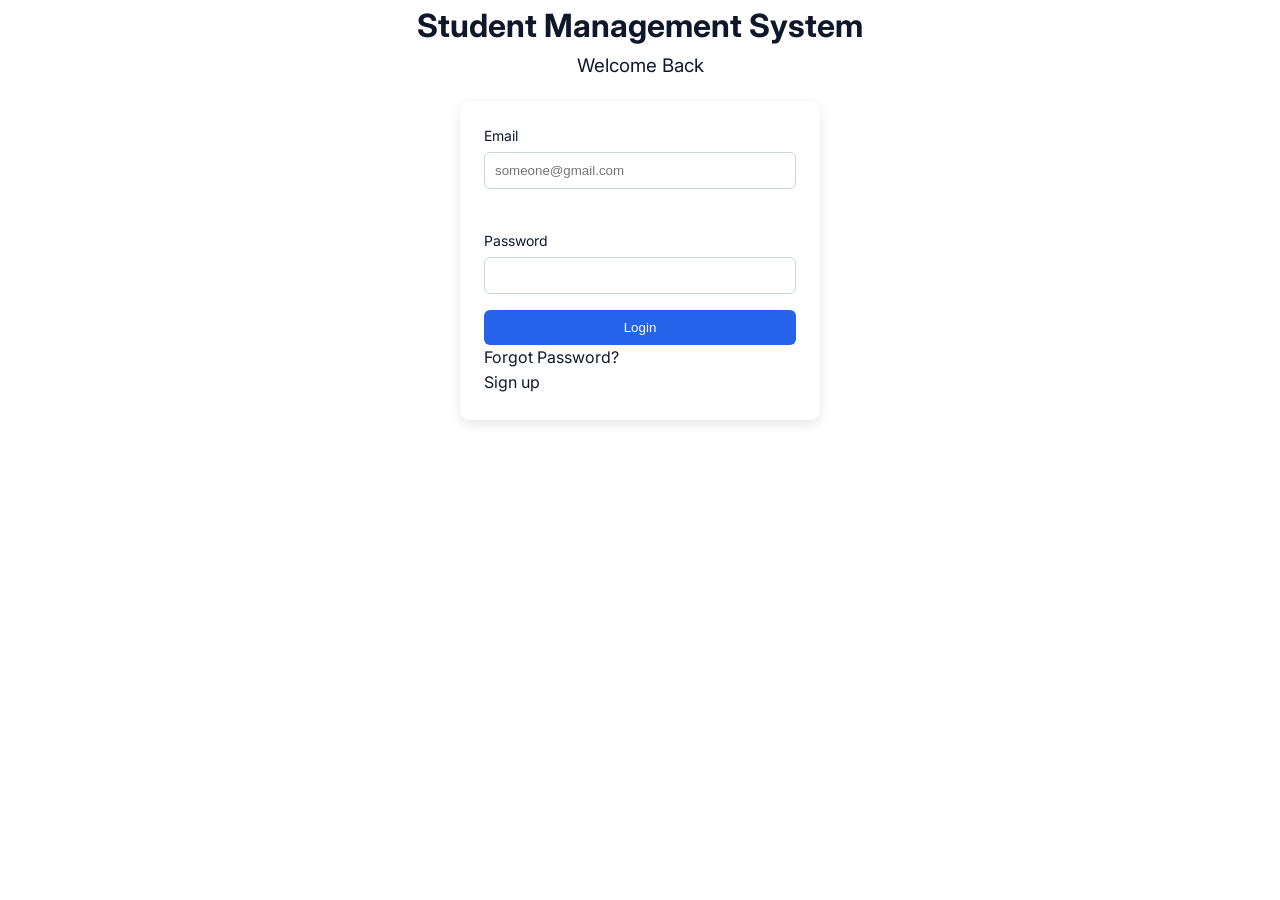
<file: student-management/src/main/resources/static/pages/account/login.html>
<!doctype html>
<html lang="en">
  <head>
    <meta charset="UTF-8" />
    <meta name="viewport" content="width=device-width, initial-scale=1.0" />
    
    <title>Login - Student Management System</title>
    <link rel="stylesheet" href="../../css/global.css">
    <link rel="stylesheet" href="../../css/account.css">
    <link rel="preconnect" href="https://fonts.googleapis.com" />
    <link rel="preconnect" href="https://fonts.gstatic.com" crossorigin />
    <link
      href="https://fonts.googleapis.com/css2?family=Inter:wght@400;500;600;700;800&family=Material+Symbols+Rounded:opsz,wght,FILL,GRAD@24,400,1,0&display=swap"
      rel="stylesheet"
    />
  </head>

  
  <body class="login-page">
    <h1 id="student-management__header"><span>Student Management System</span></h1>
    <h3 id="student-management__welcome-message">Welcome Back</h3>

    <div id="form__div-login">
      <form action="" id="form__login">
        <label for="form__login-email">Email</label>
        <input
          type="text"
          placeholder="someone@gmail.com"
          id="form__login-email"
        /> <br>

        <label for="form__login-password">Password</label>
        <input type="password" id="form__login-password" />

        <button>Login</button>
      </form>

      <a href="#">Forgot Password?</a> <br>
      <a href="">Sign up</a>
    </div>
  </body>
</html>
</file>
<file: student-management/src/main/resources/static/css/global.css>
/* -------------------------------------------------------
         CSS Custom Properties (design tokens)
      ------------------------------------------------------- */
:root {
        --color-primary:        #2563eb; /* blue-600   */
        --color-primary-dark:   #1d4ed8; /* blue-700   */
        --color-primary-light:  #eff6ff; /* blue-50    */
        --color-accent:         #0ea5e9; /* sky-500    */
        --color-text:           #0f172a; /* slate-900  */
        --color-text-muted:     #475569; /* slate-600  */
        --color-surface:        #ffffff;
        --color-surface-alt:    #f8fafc; /* slate-50   */
        --color-border:         #e2e8f0; /* slate-200  */

        --font-base: 'Inter', system-ui, -apple-system, sans-serif;

        --radius-sm:  0.375rem;
        --radius-md:  0.75rem;
        --radius-lg:  1.25rem;
        --radius-pill: 9999px;

        --shadow-sm:  0 1px 3px 0 rgb(0 0 0 / .08), 0 1px 2px -1px rgb(0 0 0 / .06);
        --shadow-md:  0 4px 12px -2px rgb(0 0 0 / .10), 0 2px 6px -2px rgb(0 0 0 / .07);
        --shadow-lg:  0 20px 40px -8px rgb(0 0 0 / .14);

        --transition: 200ms ease;
      }

      /* -------------------------------------------------------
         Reset / base
      ------------------------------------------------------- */
      *, *::before, *::after { box-sizing: border-box; margin: 0; padding: 0; }

      html { scroll-behavior: smooth; }

      body {
        font-family: var(--font-base);
        color: var(--color-text);
        background-color: var(--color-surface);
        line-height: 1.6;
        -webkit-font-smoothing: antialiased;
      }

      img { display: block; max-width: 100%; }

      a { color: inherit; text-decoration: none; }

      ul { list-style: none; }

      /* Google Material Symbols base style */
      .material-symbols-rounded {
        font-family: 'Material Symbols Rounded', sans-serif;
        font-weight: normal;
        font-style: normal;
        font-size: 1.5rem;         /* overridden per context */
        line-height: 1;
        letter-spacing: normal;
        text-transform: none;
        display: inline-block;
        white-space: nowrap;
        word-wrap: normal;
        direction: ltr;
        -webkit-font-smoothing: antialiased;
        text-rendering: optimizeLegibility;
        -moz-osx-font-smoothing: grayscale;
        user-select: none;
      }

      /* -------------------------------------------------------
         Layout helpers
      ------------------------------------------------------- */
      .container {
        width: min(1120px, 100% - 2.5rem);
        margin-inline: auto;
      }

      /* -------------------------------------------------------
         Skip link (accessibility)
      ------------------------------------------------------- */
      .skip-link {
        position: absolute;
        top: -100%;
        left: 1rem;
        padding: 0.5rem 1rem;
        background: var(--color-primary);
        color: #fff;
        border-radius: var(--radius-sm);
        font-size: 0.875rem;
        font-weight: 600;
        z-index: 1000;
        transition: top var(--transition);
      }
      .skip-link:focus { top: 1rem; }

      /* -------------------------------------------------------
         Navigation
      ------------------------------------------------------- */
      .navbar {
        position: sticky;
        top: 0;
        z-index: 100;
        background: rgba(255, 255, 255, 0.92);
        backdrop-filter: blur(10px);
        -webkit-backdrop-filter: blur(10px);
        border-bottom: 1px solid var(--color-border);
      }

      .navbar__inner {
        display: flex;
        align-items: center;
        justify-content: space-between;
        height: 4rem;
      }

      .navbar__brand {
        display: flex;
        align-items: center;
        gap: 0.625rem;
        font-weight: 700;
        font-size: 1.0625rem;
        color: var(--color-primary);
        letter-spacing: -0.01em;
      }

      .navbar__brand-icon {
        width: 2rem;
        height: 2rem;
        background: var(--color-primary);
        border-radius: var(--radius-sm);
        display: flex;
        align-items: center;
        justify-content: center;
        flex-shrink: 0;
      }

      .navbar__brand-icon svg { color: #fff; }

      .navbar__actions {
        display: flex;
        align-items: center;
        gap: 0.75rem;
      }

      /* -------------------------------------------------------
         Buttons
      ------------------------------------------------------- */
      .btn {
        display: inline-flex;
        align-items: center;
        justify-content: center;
        gap: 0.4375rem;
        padding: 0.5625rem 1.25rem;
        border-radius: var(--radius-sm);
        font-family: var(--font-base);
        font-size: 0.9375rem;
        font-weight: 600;
        cursor: pointer;
        border: 2px solid transparent;
        transition: background var(--transition), color var(--transition),
                    border-color var(--transition), box-shadow var(--transition),
                    transform var(--transition);
        white-space: nowrap;
        text-decoration: none;
      }

      .btn:focus-visible {
        outline: 3px solid var(--color-accent);
        outline-offset: 3px;
      }

      .btn:active { transform: translateY(1px); }

      /* Ghost / secondary */
      .btn--ghost {
        color: var(--color-primary);
        border-color: var(--color-primary);
        background: transparent;
      }
      .btn--ghost:hover {
        background: var(--color-primary-light);
      }

      /* Filled / primary */
      .btn--primary {
        background: var(--color-primary);
        color: #fff;
        border-color: var(--color-primary);
      }
      .btn--primary:hover {
        background: var(--color-primary-dark);
        border-color: var(--color-primary-dark);
        box-shadow: 0 4px 14px 0 rgb(37 99 235 / .35);
      }

      /* Large variant */
      .btn--lg {
        padding: 0.8125rem 2rem;
        font-size: 1.0625rem;
        border-radius: var(--radius-md);
      }

      /* -------------------------------------------------------
         Hero section
      ------------------------------------------------------- */
      .hero {
        padding-block: 5rem 4rem;
        background: linear-gradient(
          135deg,
          var(--color-primary-light) 0%,
          #f0f9ff 50%,
          #ffffff 100%
        );
        overflow: hidden;
      }

      .hero__inner {
        display: grid;
        grid-template-columns: 1fr 1fr;
        align-items: center;
        gap: 3.5rem;
      }

      .hero__eyebrow {
        display: inline-flex;
        align-items: center;
        gap: 0.5rem;
        padding: 0.3125rem 0.875rem;
        background: var(--color-primary-light);
        color: var(--color-primary);
        border: 1px solid #bfdbfe;
        border-radius: var(--radius-pill);
        font-size: 0.8125rem;
        font-weight: 600;
        letter-spacing: 0.03em;
        text-transform: uppercase;
        margin-bottom: 1.25rem;
      }

      .hero__title {
        font-size: clamp(2.125rem, 4.5vw, 3.25rem);
        font-weight: 800;
        line-height: 1.15;
        letter-spacing: -0.025em;
        color: var(--color-text);
        margin-bottom: 1.25rem;
      }

      .hero__title mark {
        background: none;
        color: var(--color-primary);
      }

      .hero__subtitle {
        font-size: clamp(1rem, 1.8vw, 1.125rem);
        color: var(--color-text-muted);
        max-width: 46ch;
        margin-bottom: 2.25rem;
        line-height: 1.75;
      }

      .hero__cta-group {
        display: flex;
        flex-wrap: wrap;
        gap: 0.875rem;
      }

      /* Image card */
      .hero__image-wrap {
        position: relative;
        border-radius: var(--radius-lg);
        overflow: hidden;
        box-shadow: var(--shadow-lg);
        aspect-ratio: 4 / 3;
      }

      .hero__image-wrap::before {
        content: '';
        position: absolute;
        inset: 0;
        background: linear-gradient(
          160deg,
          transparent 55%,
          rgb(37 99 235 / .18) 100%
        );
        z-index: 1;
      }

      .hero__image {
        width: 100%;
        height: 100%;
        object-fit: cover;
        object-position: center top;
        transition: transform 6s ease;
      }

      .hero__image-wrap:hover .hero__image {
        transform: scale(1.04);
      }

      /* Floating badge on the image */
      .hero__badge {
        position: absolute;
        bottom: 1.25rem;
        left: 1.25rem;
        z-index: 2;
        display: flex;
        align-items: center;
        gap: 0.625rem;
        padding: 0.6875rem 1rem;
        background: rgba(255, 255, 255, 0.92);
        backdrop-filter: blur(8px);
        -webkit-backdrop-filter: blur(8px);
        border-radius: var(--radius-md);
        box-shadow: var(--shadow-md);
        font-size: 0.875rem;
        font-weight: 600;
        color: var(--color-text);
      }

      .hero__badge-dot {
        width: 0.625rem;
        height: 0.625rem;
        background: #22c55e; /* green */
        border-radius: 50%;
        animation: pulse 2s ease-in-out infinite;
        flex-shrink: 0;
      }

      @keyframes pulse {
        0%, 100% { opacity: 1; transform: scale(1);   }
        50%       { opacity: 0.5; transform: scale(1.3); }
      }

      /* -------------------------------------------------------
         Stats strip
      ------------------------------------------------------- */
      .stats {
        padding-block: 2.5rem;
        border-top: 1px solid var(--color-border);
        border-bottom: 1px solid var(--color-border);
        background: var(--color-surface);
      }

      .stats__grid {
        display: grid;
        grid-template-columns: repeat(3, 1fr);
        gap: 1.5rem;
        text-align: center;
      }

      .stats__item { padding: 0.75rem; }

      .stats__number {
        font-size: clamp(1.75rem, 3vw, 2.5rem);
        font-weight: 800;
        color: var(--color-primary);
        letter-spacing: -0.03em;
        line-height: 1.1;
      }

      .stats__label {
        margin-top: 0.25rem;
        font-size: 0.9375rem;
        color: var(--color-text-muted);
        font-weight: 500;
      }

      /* -------------------------------------------------------
         Features section
      ------------------------------------------------------- */
      .features {
        padding-block: 5rem;
        background: var(--color-surface-alt);
      }

      .section-header {
        text-align: center;
        max-width: 52ch;
        margin-inline: auto;
        margin-bottom: 3.5rem;
      }

      .section-eyebrow {
        display: inline-block;
        margin-bottom: 0.75rem;
        font-size: 0.8125rem;
        font-weight: 700;
        letter-spacing: 0.06em;
        text-transform: uppercase;
        color: var(--color-primary);
      }

      .section-title {
        font-size: clamp(1.625rem, 3vw, 2.25rem);
        font-weight: 800;
        letter-spacing: -0.02em;
        line-height: 1.2;
        color: var(--color-text);
        margin-bottom: 0.875rem;
      }

      .section-subtitle {
        font-size: 1.0625rem;
        color: var(--color-text-muted);
        line-height: 1.7;
      }

      .features__grid {
        display: grid;
        grid-template-columns: repeat(auto-fit, minmax(280px, 1fr));
        gap: 1.5rem;
      }

      .feature-card {
        background: var(--color-surface);
        border: 1px solid var(--color-border);
        border-radius: var(--radius-lg);
        padding: 1.75rem;
        transition: box-shadow var(--transition), transform var(--transition),
                    border-color var(--transition);
      }

      .feature-card:hover {
        box-shadow: var(--shadow-md);
        transform: translateY(-3px);
        border-color: #bfdbfe;
      }

      .feature-card__icon {
        width: 2.75rem;
        height: 2.75rem;
        border-radius: var(--radius-md);
        background: var(--color-primary-light);
        display: flex;
        align-items: center;
        justify-content: center;
        margin-bottom: 1.125rem;
        color: var(--color-primary);
        flex-shrink: 0;
      }

      .feature-card__title {
        font-size: 1.0625rem;
        font-weight: 700;
        margin-bottom: 0.5rem;
        color: var(--color-text);
      }

      .feature-card__desc {
        font-size: 0.9375rem;
        color: var(--color-text-muted);
        line-height: 1.65;
      }

      /* -------------------------------------------------------
         Audience section
      ------------------------------------------------------- */
      .audience {
        padding-block: 5rem;
        background: var(--color-surface);
      }

      .audience__grid {
        display: grid;
        grid-template-columns: repeat(auto-fit, minmax(260px, 1fr));
        gap: 1.5rem;
        margin-top: 3.5rem;
      }

      .audience-card {
        text-align: center;
        padding: 2rem 1.5rem;
        border-radius: var(--radius-lg);
        border: 1px solid var(--color-border);
        background: var(--color-surface-alt);
        transition: box-shadow var(--transition), transform var(--transition);
      }

      .audience-card:hover {
        box-shadow: var(--shadow-md);
        transform: translateY(-3px);
      }

      .audience-card__icon {
        font-size: 2.75rem;
        margin-bottom: 0.875rem;
        line-height: 1;
        color: var(--color-primary);
      }

      .audience-card__role {
        font-size: 1.125rem;
        font-weight: 700;
        margin-bottom: 0.5rem;
        color: var(--color-text);
      }

      .audience-card__desc {
        font-size: 0.9375rem;
        color: var(--color-text-muted);
        line-height: 1.65;
      }

      /* -------------------------------------------------------
         CTA banner
      ------------------------------------------------------- */
      .cta-banner {
        padding-block: 5rem;
        background: linear-gradient(
          135deg,
          var(--color-primary) 0%,
          #1e40af 100%
        );
        text-align: center;
        color: #fff;
        position: relative;
        overflow: hidden;
      }

      /* decorative blobs */
      .cta-banner::before,
      .cta-banner::after {
        content: '';
        position: absolute;
        border-radius: 50%;
        opacity: 0.12;
        pointer-events: none;
      }
      .cta-banner::before {
        width: 30rem;
        height: 30rem;
        background: #fff;
        top: -10rem;
        right: -8rem;
      }
      .cta-banner::after {
        width: 22rem;
        height: 22rem;
        background: #fff;
        bottom: -10rem;
        left: -6rem;
      }

      .cta-banner__content { position: relative; z-index: 1; }

      .cta-banner__title {
        font-size: clamp(1.75rem, 3.5vw, 2.5rem);
        font-weight: 800;
        letter-spacing: -0.02em;
        margin-bottom: 0.875rem;
        line-height: 1.2;
      }

      .cta-banner__subtitle {
        font-size: 1.0625rem;
        opacity: 0.87;
        max-width: 50ch;
        margin-inline: auto;
        margin-bottom: 2.25rem;
        line-height: 1.7;
      }

      .cta-banner__actions {
        display: flex;
        flex-wrap: wrap;
        gap: 0.875rem;
        justify-content: center;
      }

      /* White-filled button (used on dark bg) */
      .btn--white {
        background: #fff;
        color: var(--color-primary);
        border-color: #fff;
      }
      .btn--white:hover {
        background: #e0f2fe;
        border-color: #e0f2fe;
        box-shadow: 0 4px 14px 0 rgb(0 0 0 / .18);
      }

      /* Ghost light (on dark bg) */
      .btn--ghost-light {
        color: #fff;
        border-color: rgba(255, 255, 255, 0.6);
        background: transparent;
      }
      .btn--ghost-light:hover {
        background: rgba(255, 255, 255, 0.12);
        border-color: #fff;
      }

      /* -------------------------------------------------------
         Footer
      ------------------------------------------------------- */
      .footer {
        padding-block: 2rem;
        border-top: 1px solid var(--color-border);
        background: var(--color-surface);
      }

      .footer__inner {
        display: flex;
        align-items: center;
        justify-content: space-between;
        flex-wrap: wrap;
        gap: 0.75rem;
      }

      .footer__copy {
        font-size: 0.875rem;
        color: var(--color-text-muted);
      }

      .footer__links {
        display: flex;
        gap: 1.5rem;
      }

      .footer__links a {
        font-size: 0.875rem;
        color: var(--color-text-muted);
        transition: color var(--transition);
      }
      .footer__links a:hover { color: var(--color-primary); }
      .footer__links a:focus-visible {
        outline: 2px solid var(--color-primary);
        outline-offset: 2px;
        border-radius: 2px;
      }

      /* -------------------------------------------------------
         Responsive — tablet and below
      ------------------------------------------------------- */
      @media (max-width: 768px) {
        .hero__inner {
          grid-template-columns: 1fr;
          gap: 2.5rem;
        }

        /* Image below text on mobile */
        .hero__text-col { order: 1; }
        .hero__image-col { order: 2; }

        .stats__grid { grid-template-columns: repeat(3, 1fr); gap: 0.5rem; }

        .navbar__brand span { display: none; } /* show icon only on very small */

        .footer__inner { justify-content: center; text-align: center; }
        .footer__links { justify-content: center; }
      }

      @media (max-width: 480px) {
        .hero { padding-block: 3rem 2.5rem; }
        .stats__grid { grid-template-columns: 1fr; }
        .hero__cta-group { flex-direction: column; }
        .hero__cta-group .btn { width: 100%; justify-content: center; }
        .navbar__brand span { display: inline; }
      }
</file>
<file: student-management/src/main/resources/static/css/account.css>
.login-page{
    display: flex;
      flex-direction: column;
      justify-content: center;
      align-items: center;

}

#student-management__welcome-message{
    margin-bottom: 20px;
    font-weight: normal;
}

#form__div-login{
    background-color: white;
    width: 360px;
    padding: 24px;
    border-radius: 10px;
    box-shadow: 0 4px 12px rgba(0,0,0,0.1);
}

#form__login label{
    display: block;
    margin-bottom: 4px;
    font-size: 14px;
}

#form__login input{
    display: block;
    width: 100%;
    padding: 10px;
    margin-bottom: 16px;
    border: 1px solid #cbd5e1;
    border-radius: 6px;
}

#form__login button{
    width: 100%;
    padding: 10px;
    background: var(--color-primary);
    color: white;
    border: none;
    border-radius: 6px;
    cursor: pointer;
}

#form__login button:hover{
    background: #1d4ed8;
}

#form__dic-login a{
    display: block;
    text-align: center;
    margin-top: 12px;
    color: var(--primary);
    font-size: 14px;
}
</file>
